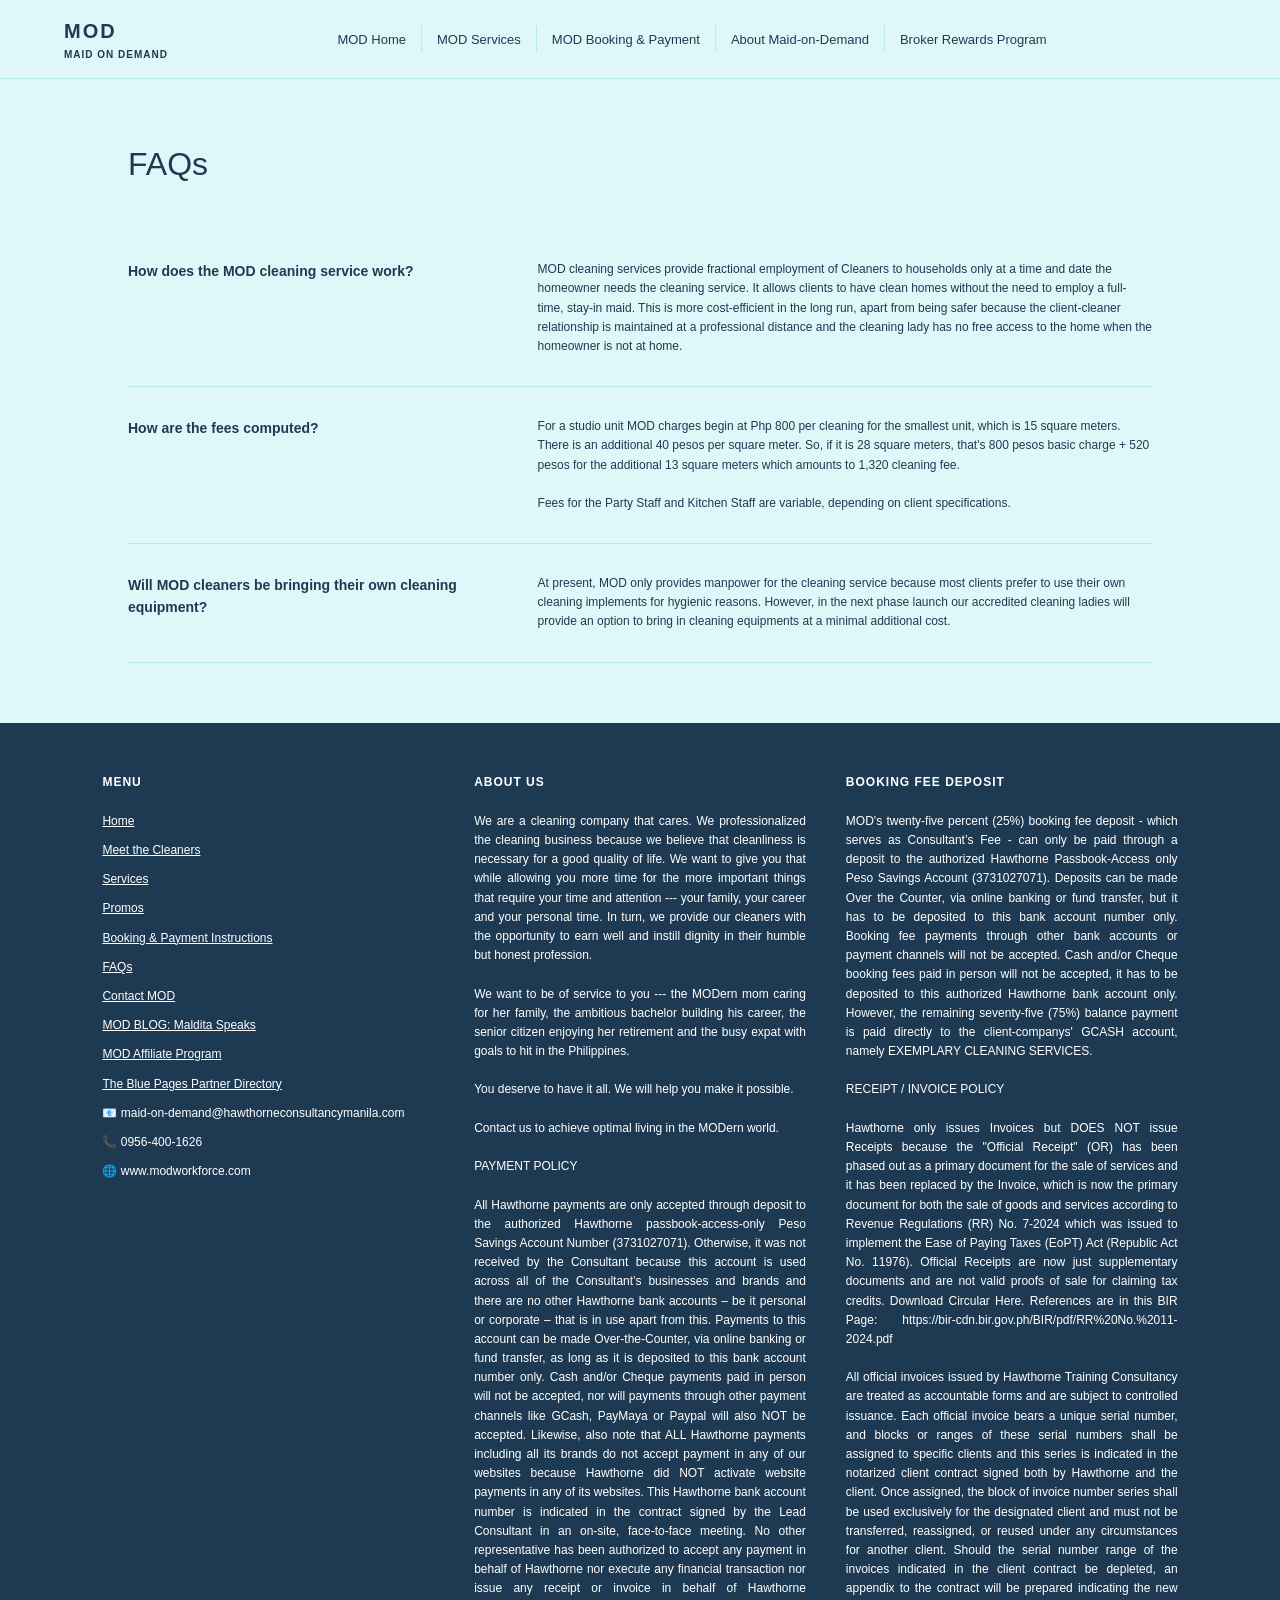
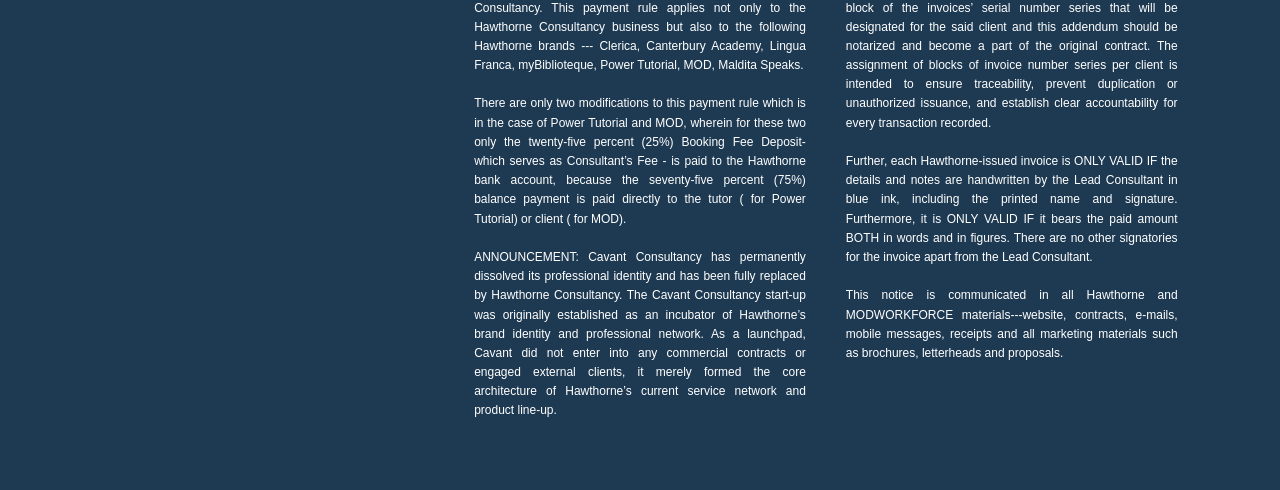
<file: faq.html>
<!DOCTYPE html>
<html lang="en">
<head>
    <meta charset="UTF-8">
    <meta name="viewport" content="width=device-width, initial-scale=1.0">
    <title>FAQs - Maid-on-Demand</title>
    
    <!-- 1. LINK TO YOUR CENTRAL STYLESHEET -->
    <link rel="stylesheet" href="style.css">
</head>
<body>

    <!-- 2. HEADER PLACEHOLDER -->
    <div id="header-placeholder"></div>

    <!-- 3. YOUR FAQ CONTENT SECTION -->
    <section class="faq-section">
        <h1 class="faq-header">FAQs</h1>

        <div class="faq-item">
            <div class="faq-question">How does the MOD cleaning service work?</div>
            <div class="faq-answer">
                MOD cleaning services provide fractional employment of Cleaners to households only at a time and date the homeowner needs the cleaning service. It allows clients to have clean homes without the need to employ a full-time, stay-in maid. This is more cost-efficient in the long run, apart from being safer because the client-cleaner relationship is maintained at a professional distance and the cleaning lady has no free access to the home when the homeowner is not at home.
            </div>
        </div>

        <div class="faq-item">
            <div class="faq-question">How are the fees computed?</div>
            <div class="faq-answer">
                For a studio unit MOD charges begin at Php 800 per cleaning for the smallest unit, which is 15 square meters. There is an additional 40 pesos per square meter. So, if it is 28 square meters, that's 800 pesos basic charge + 520 pesos for the additional 13 square meters which amounts to 1,320 cleaning fee.<br><br>
                Fees for the Party Staff and Kitchen Staff are variable, depending on client specifications.
            </div>
        </div>

        <div class="faq-item">
            <div class="faq-question">Will MOD cleaners be bringing their own cleaning equipment?</div>
            <div class="faq-answer">
                At present, MOD only provides manpower for the cleaning service because most clients prefer to use their own cleaning implements for hygienic reasons. However, in the next phase launch our accredited cleaning ladies will provide an option to bring in cleaning equipments at a minimal additional cost.
            </div>
        </div>
    </section>

    <!-- 4. FOOTER PLACEHOLDER -->
    <div id="footer-placeholder"></div>

    <!-- 5. COMPONENT LOADER SCRIPT -->
    <script>
        function loadComponent(id, file) {
            fetch(file)
                .then(response => response.text())
                .then(data => {
                    document.getElementById(id).innerHTML = data;
                })
                .catch(err => console.error('Error loading ' + file + ':', err));
        }

        // Pulls header.html and footer.html dynamically
        loadComponent('header-placeholder', 'header.html');
        loadComponent('footer-placeholder', 'footer.html');
    </script>
</body>
</html>
</file>
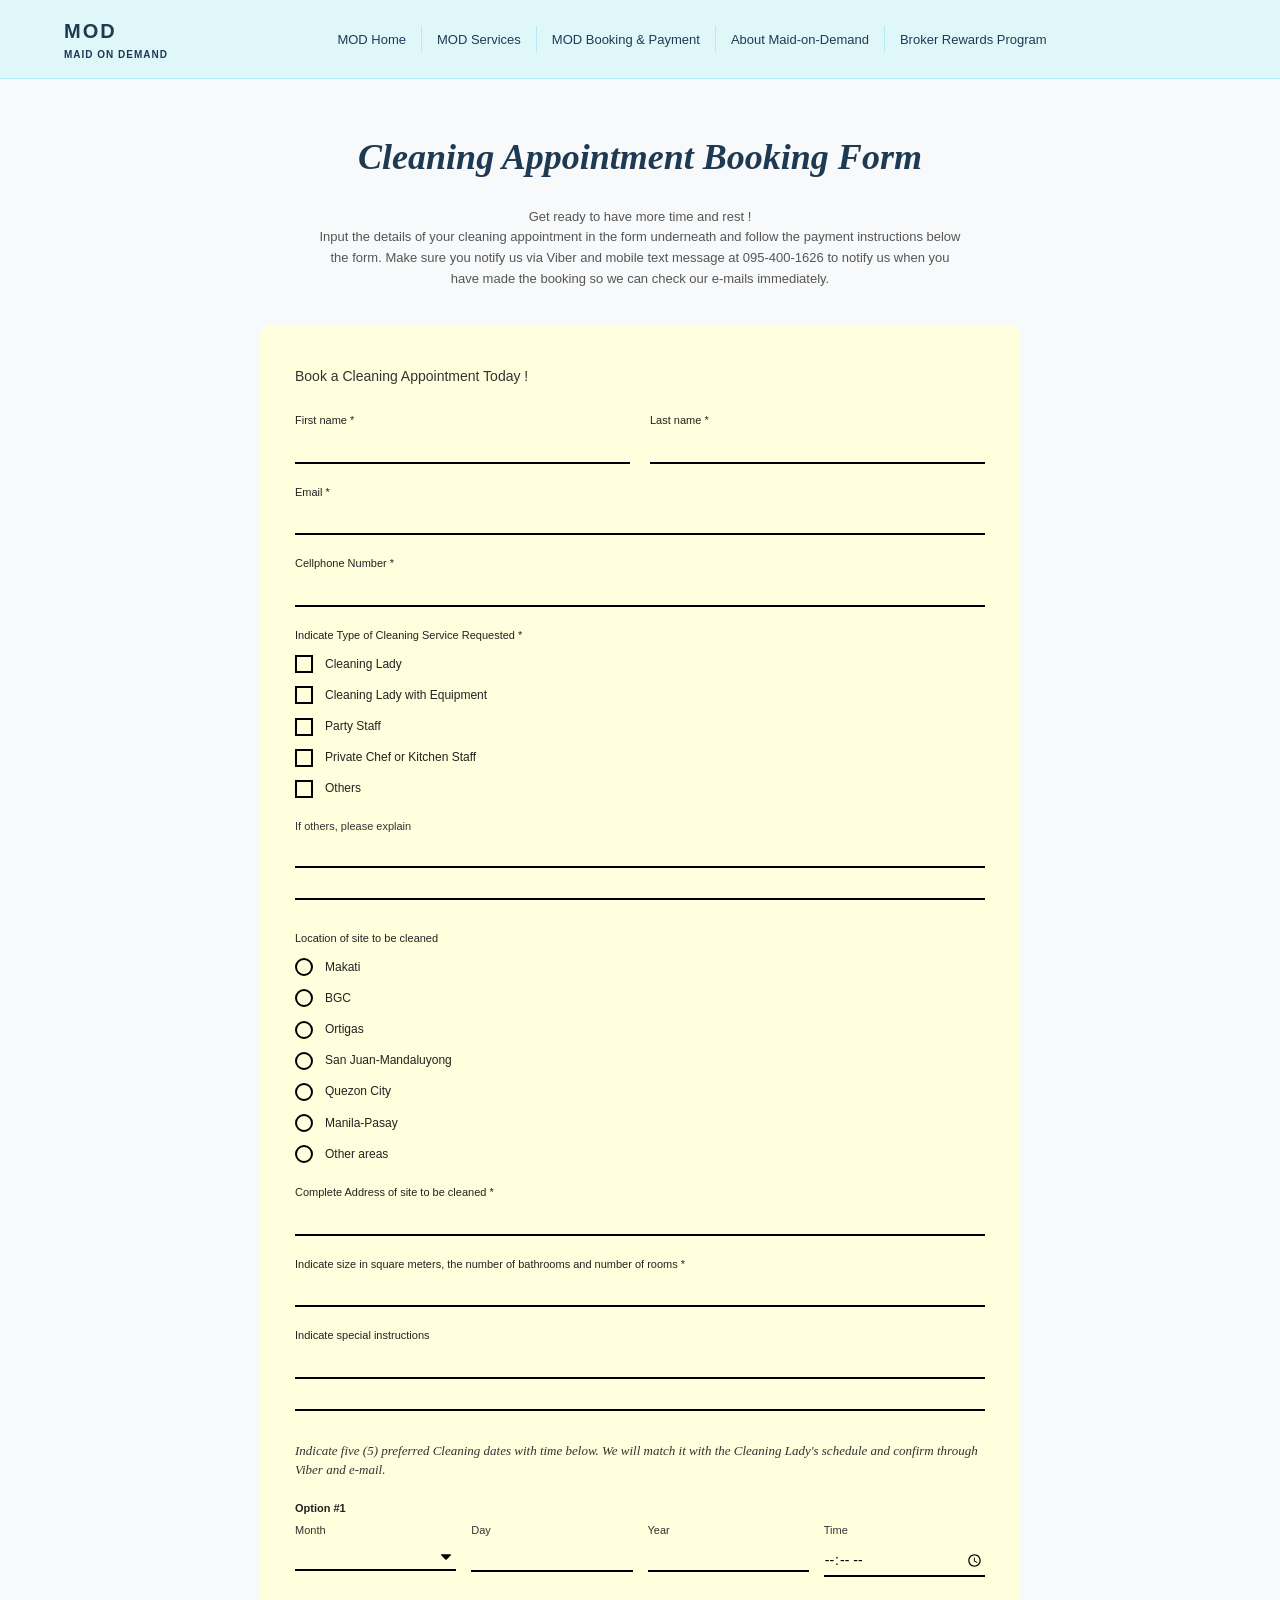
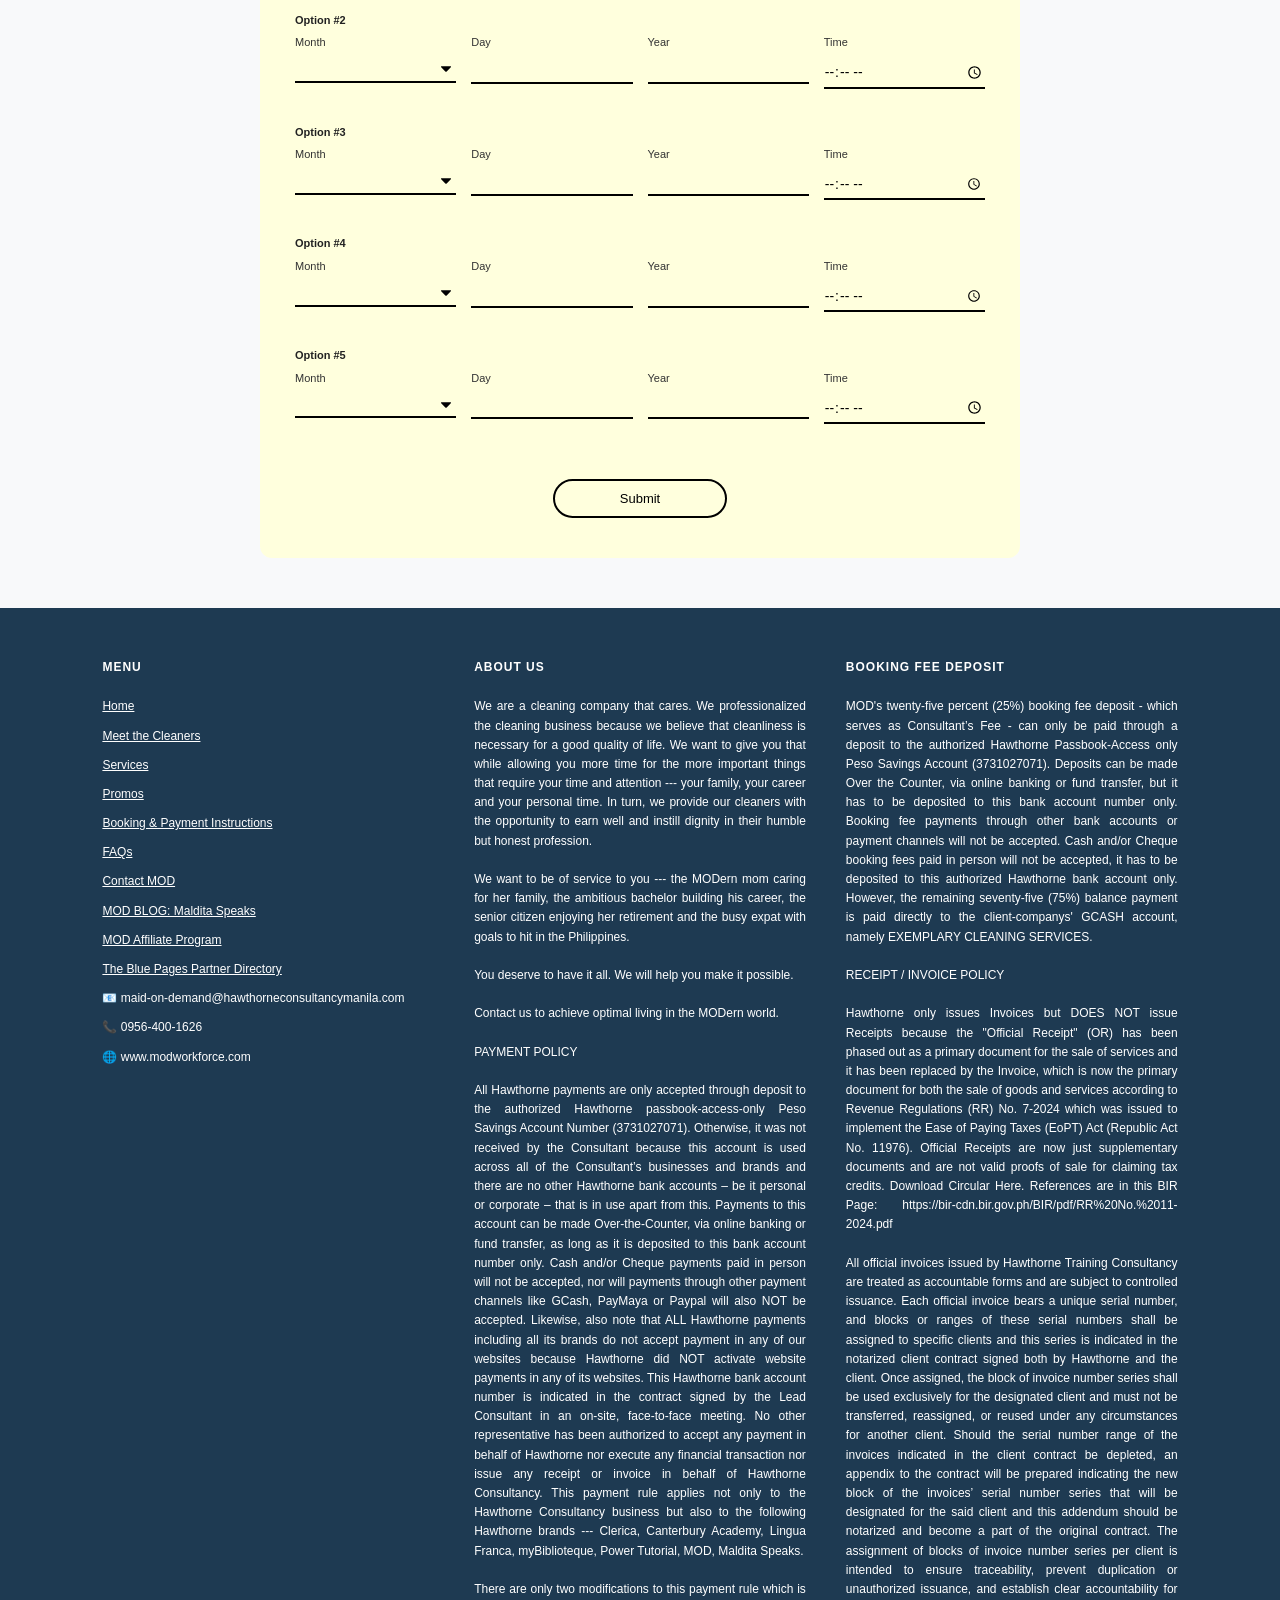
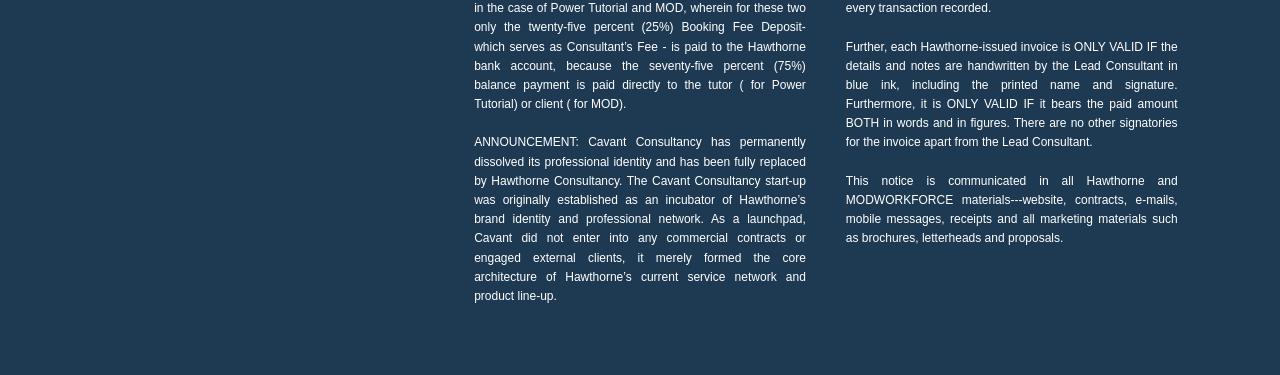
<file: form.html>
<html lang="en">
<head>
    <meta charset="UTF-8">
    <meta name="viewport" content="width=device-width, initial-scale=1.0">
    <title>Cleaning Appointment Booking Form</title>
    <!-- Linked master style sheet -->
    <link rel="stylesheet" href="style.css">
    
    <!-- Script to pull Header and Footer dynamic components -->
    <script>
        document.addEventListener("DOMContentLoaded", function() {
            fetch("header.html")
                .then(response => response.text())
                .then(data => document.getElementById("header-placeholder").innerHTML = data);

            fetch("footer.html")
                .then(response => response.text())
                .then(data => document.getElementById("footer-placeholder").innerHTML = data);
        });
    </script>
</head>
<body>

    <!-- Placeholder for Pulled Header -->
    <div id="header-placeholder"></div>

    <!-- MAIN BOOKING FORM CONTENT -->
    <main class="booking-page-container">
        
        <h1 class="booking-main-title">Cleaning Appointment Booking Form</h1>
        
        <p class="booking-intro-text">
            Get ready to have more time and rest !<br>
            Input the details of your cleaning appointment in the form underneath and follow the payment instructions below the form. Make sure you notify us via Viber and mobile text message at 095-400-1626 to notify us when you have made the booking so we can check our e-mails immediately.
        </p>

        <!-- Form directing to admin inbox -->
        <form action="https://formspree.io/f/YOUR_FORMSPREE_KEY" method="POST" class="booking-form-card">
            
            <!-- Hidden field to explicitly set target recipient or subject -->
            <input type="hidden" name="_to" value="admin@hawthorneconsultancymanila.com">
            <input type="hidden" name="_subject" value="New Cleaning Appointment Booking Request">

            <div class="form-header-title">Book a Cleaning Appointment Today !</div>

            <!-- Name Fields -->
            <div class="form-row-2col">
                <div class="form-group">
                    <label class="form-label">First name *</label>
                    <input type="text" name="first_name" class="form-input" required>
                </div>
                <div class="form-group">
                    <label class="form-label">Last name *</label>
                    <input type="text" name="last_name" class="form-input" required>
                </div>
            </div>

            <!-- Email Field -->
            <div class="form-group">
                <label class="form-label">Email *</label>
                <input type="email" name="email" class="form-input" required>
            </div>

            <!-- Phone Field -->
            <div class="form-group">
                <label class="form-label">Cellphone Number *</label>
                <input type="tel" name="cellphone" class="form-input" required>
            </div>

            <!-- Service Checkboxes -->
            <div class="form-group">
                <label class="form-label">Indicate Type of Cleaning Service Requested *</label>
                <div class="checkbox-group">
                    <label class="checkbox-label">
                        <input type="checkbox" name="service_type[]" value="Cleaning Lady"> Cleaning Lady
                    </label>
                    <label class="checkbox-label">
                        <input type="checkbox" name="service_type[]" value="Cleaning Lady with Equipment"> Cleaning Lady with Equipment
                    </label>
                    <label class="checkbox-label">
                        <input type="checkbox" name="service_type[]" value="Party Staff"> Party Staff
                    </label>
                    <label class="checkbox-label">
                        <input type="checkbox" name="service_type[]" value="Private Chef or Kitchen Staff"> Private Chef or Kitchen Staff
                    </label>
                    <label class="checkbox-label">
                        <input type="checkbox" name="service_type[]" value="Others"> Others
                    </label>
                </div>
            </div>

            <div class="form-group">
                <label class="form-sublabel">If others, please explain</label>
                <input type="text" name="others_explanation" class="form-input">
            </div>

            <hr class="form-divider">

            <!-- Location Radio Buttons -->
            <div class="form-group">
                <label class="form-label">Location of site to be cleaned</label>
                <div class="radio-group">
                    <label class="radio-label">
                        <input type="radio" name="location" value="Makati"> Makati
                    </label>
                    <label class="radio-label">
                        <input type="radio" name="location" value="BGC"> BGC
                    </label>
                    <label class="radio-label">
                        <input type="radio" name="location" value="Ortigas"> Ortigas
                    </label>
                    <label class="radio-label">
                        <input type="radio" name="location" value="San Juan-Mandaluyong"> San Juan-Mandaluyong
                    </label>
                    <label class="radio-label">
                        <input type="radio" name="location" value="Quezon City"> Quezon City
                    </label>
                    <label class="radio-label">
                        <input type="radio" name="location" value="Manila-Pasay"> Manila-Pasay
                    </label>
                    <label class="radio-label">
                        <input type="radio" name="location" value="Other areas"> Other areas
                    </label>
                </div>
            </div>

            <!-- Address -->
            <div class="form-group">
                <label class="form-label">Complete Address of site to be cleaned *</label>
                <input type="text" name="complete_address" class="form-input" required>
            </div>

            <!-- Size & Rooms -->
            <div class="form-group">
                <label class="form-label">Indicate size in square meters, the number of bathrooms and number of rooms *</label>
                <input type="text" name="site_size_and_details" class="form-input" required>
            </div>

            <!-- Special Instructions -->
            <div class="form-group">
                <label class="form-label">Indicate special instructions</label>
                <input type="text" name="special_instructions" class="form-input">
            </div>

            <hr class="form-divider">

            <!-- Preferred Dates Section -->
            <div class="form-group">
                <p class="dates-section-title">
                    Indicate five (5) preferred Cleaning dates with time below. We will match it with the Cleaning Lady's schedule and confirm through Viber and e-mail.
                </p>
            </div>

            <!-- Option #1 -->
            <div class="form-option-block">
                <div class="option-title">Option #1</div>
                <div class="date-time-grid">
                    <div class="form-group">
                        <label class="form-sublabel">Month</label>
                        <select name="option1_month" class="form-select">
                            <option value=""></option>
                            <option value="January">January</option>
                            <option value="February">February</option>
                            <option value="March">March</option>
                            <option value="April">April</option>
                            <option value="May">May</option>
                            <option value="June">June</option>
                            <option value="July">July</option>
                            <option value="August">August</option>
                            <option value="September">September</option>
                            <option value="October">October</option>
                            <option value="November">November</option>
                            <option value="December">December</option>
                        </select>
                    </div>
                    <div class="form-group">
                        <label class="form-sublabel">Day</label>
                        <input type="text" name="option1_day" class="form-input">
                    </div>
                    <div class="form-group">
                        <label class="form-sublabel">Year</label>
                        <input type="text" name="option1_year" class="form-input">
                    </div>
                    <div class="form-group">
                        <label class="form-sublabel">Time</label>
                        <input type="time" name="option1_time" class="form-input">
                    </div>
                </div>
            </div>

            <!-- Option #2 -->
            <div class="form-option-block">
                <div class="option-title">Option #2</div>
                <div class="date-time-grid">
                    <div class="form-group">
                        <label class="form-sublabel">Month</label>
                        <select name="option2_month" class="form-select">
                            <option value=""></option>
                            <option value="January">January</option>
                            <option value="February">February</option>
                            <option value="March">March</option>
                            <option value="April">April</option>
                            <option value="May">May</option>
                            <option value="June">June</option>
                            <option value="July">July</option>
                            <option value="August">August</option>
                            <option value="September">September</option>
                            <option value="October">October</option>
                            <option value="November">November</option>
                            <option value="December">December</option>
                        </select>
                    </div>
                    <div class="form-group">
                        <label class="form-sublabel">Day</label>
                        <input type="text" name="option2_day" class="form-input">
                    </div>
                    <div class="form-group">
                        <label class="form-sublabel">Year</label>
                        <input type="text" name="option2_year" class="form-input">
                    </div>
                    <div class="form-group">
                        <label class="form-sublabel">Time</label>
                        <input type="time" name="option2_time" class="form-input">
                    </div>
                </div>
            </div>

            <!-- Option #3 -->
            <div class="form-option-block">
                <div class="option-title">Option #3</div>
                <div class="date-time-grid">
                    <div class="form-group">
                        <label class="form-sublabel">Month</label>
                        <select name="option3_month" class="form-select">
                            <option value=""></option>
                            <option value="January">January</option>
                            <option value="February">February</option>
                            <option value="March">March</option>
                            <option value="April">April</option>
                            <option value="May">May</option>
                            <option value="June">June</option>
                            <option value="July">July</option>
                            <option value="August">August</option>
                            <option value="September">September</option>
                            <option value="October">October</option>
                            <option value="November">November</option>
                            <option value="December">December</option>
                        </select>
                    </div>
                    <div class="form-group">
                        <label class="form-sublabel">Day</label>
                        <input type="text" name="option3_day" class="form-input">
                    </div>
                    <div class="form-group">
                        <label class="form-sublabel">Year</label>
                        <input type="text" name="option3_year" class="form-input">
                    </div>
                    <div class="form-group">
                        <label class="form-sublabel">Time</label>
                        <input type="time" name="option3_time" class="form-input">
                    </div>
                </div>
            </div>

            <!-- Option #4 -->
            <div class="form-option-block">
                <div class="option-title">Option #4</div>
                <div class="date-time-grid">
                    <div class="form-group">
                        <label class="form-sublabel">Month</label>
                        <select name="option4_month" class="form-select">
                            <option value=""></option>
                            <option value="January">January</option>
                            <option value="February">February</option>
                            <option value="March">March</option>
                            <option value="April">April</option>
                            <option value="May">May</option>
                            <option value="June">June</option>
                            <option value="July">July</option>
                            <option value="August">August</option>
                            <option value="September">September</option>
                            <option value="October">October</option>
                            <option value="November">November</option>
                            <option value="December">December</option>
                        </select>
                    </div>
                    <div class="form-group">
                        <label class="form-sublabel">Day</label>
                        <input type="text" name="option4_day" class="form-input">
                    </div>
                    <div class="form-group">
                        <label class="form-sublabel">Year</label>
                        <input type="text" name="option4_year" class="form-input">
                    </div>
                    <div class="form-group">
                        <label class="form-sublabel">Time</label>
                        <input type="time" name="option4_time" class="form-input">
                    </div>
                </div>
            </div>

            <!-- Option #5 -->
            <div class="form-option-block">
                <div class="option-title">Option #5</div>
                <div class="date-time-grid">
                    <div class="form-group">
                        <label class="form-sublabel">Month</label>
                        <select name="option5_month" class="form-select">
                            <option value=""></option>
                            <option value="January">January</option>
                            <option value="February">February</option>
                            <option value="March">March</option>
                            <option value="April">April</option>
                            <option value="May">May</option>
                            <option value="June">June</option>
                            <option value="July">July</option>
                            <option value="August">August</option>
                            <option value="September">September</option>
                            <option value="October">October</option>
                            <option value="November">November</option>
                            <option value="December">December</option>
                        </select>
                    </div>
                    <div class="form-group">
                        <label class="form-sublabel">Day</label>
                        <input type="text" name="option5_day" class="form-input">
                    </div>
                    <div class="form-group">
                        <label class="form-sublabel">Year</label>
                        <input type="text" name="option5_year" class="form-input">
                    </div>
                    <div class="form-group">
                        <label class="form-sublabel">Time</label>
                        <input type="time" name="option5_time" class="form-input">
                    </div>
                </div>
            </div>

            <!-- Submit Button -->
            <div class="form-submit-container">
                <button type="submit" class="btn-booking-submit">Submit</button>
            </div>

        </form>
    </main>

    <!-- Placeholder for Pulled Footer -->
    <div id="footer-placeholder"></div>

</body>
</html>
</file>
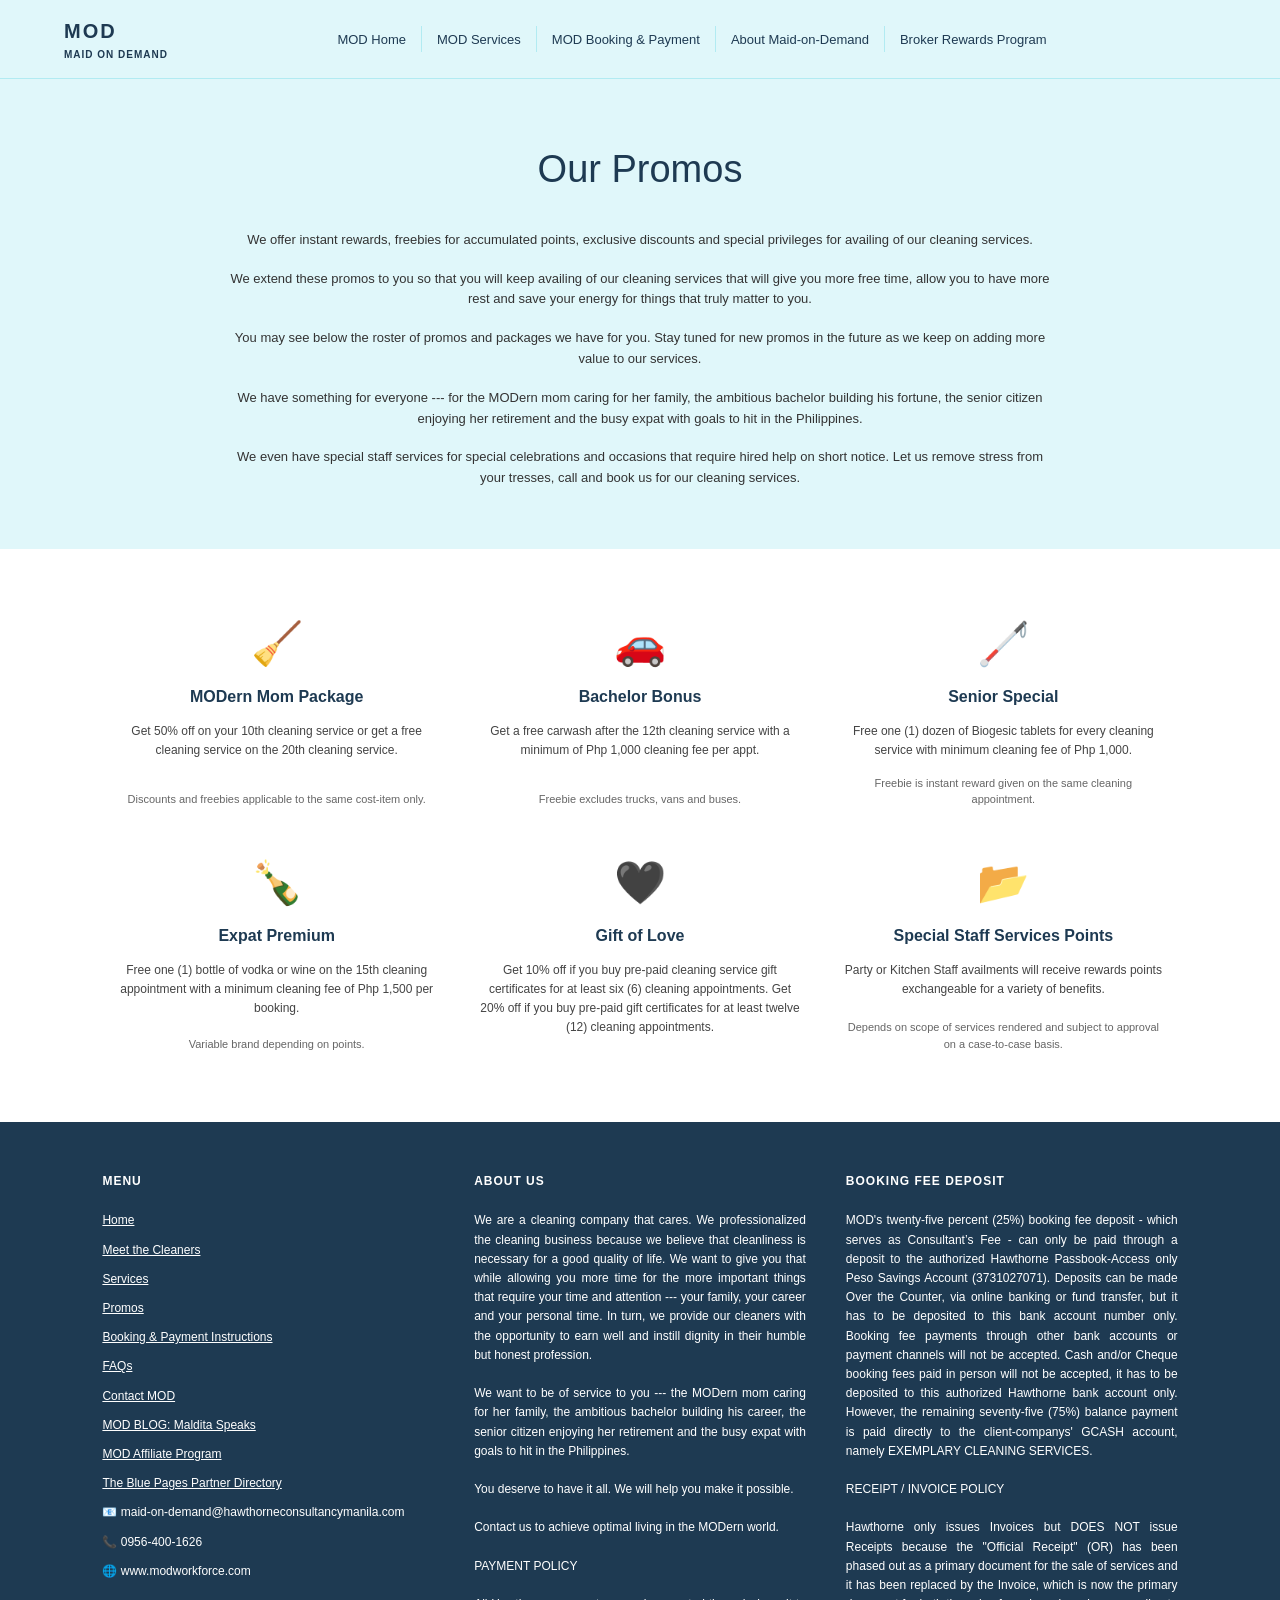
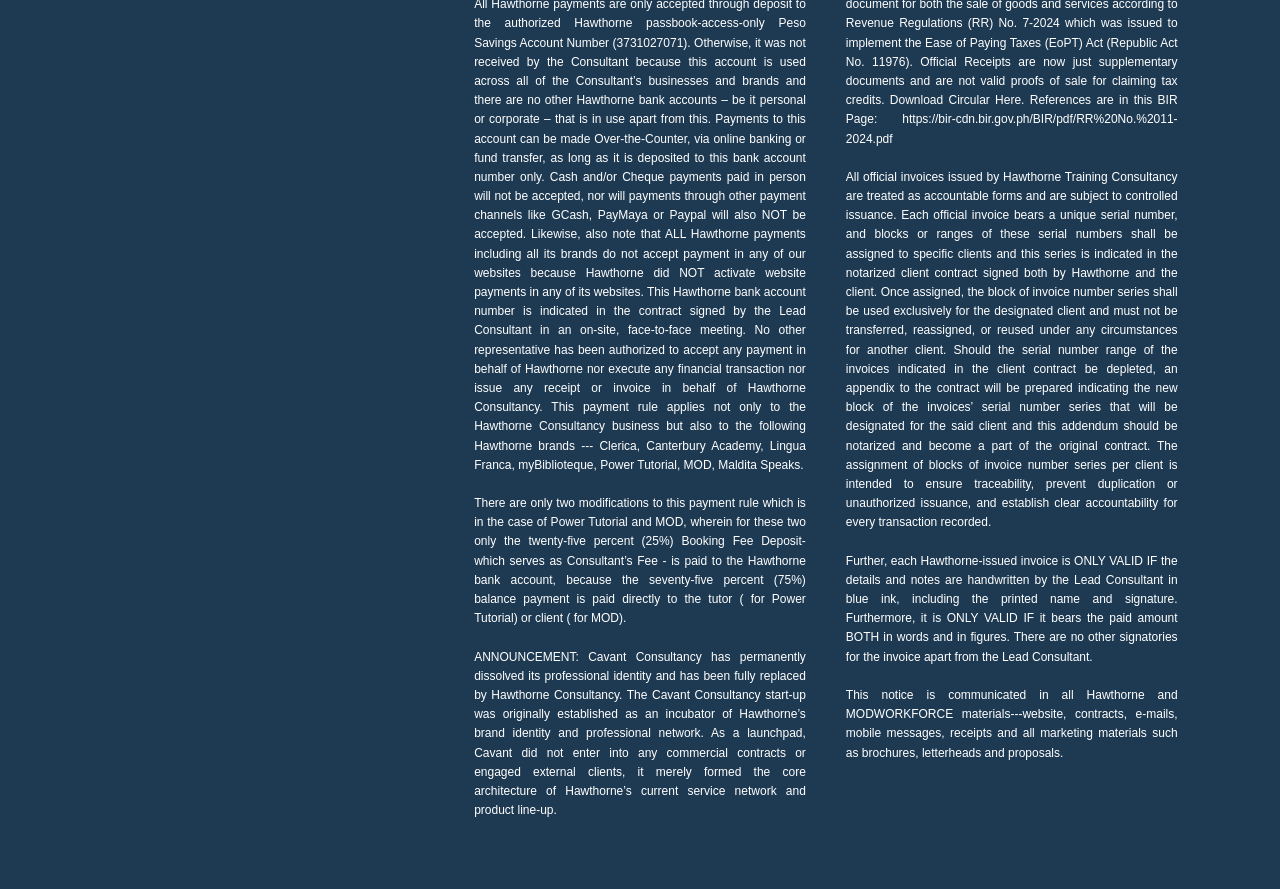
<file: promos.html>
<!DOCTYPE html>
<html lang="en">
<head>
    <meta charset="UTF-8">
    <meta name="viewport" content="width=device-width, initial-scale=1.0">
    
    <!-- SEO Meta Tags -->
    <title>Our Promos | MOD - Maid On Demand</title>
    <meta name="description" content="Explore MOD's exclusive promos, discounts, freebies, and loyalty packages for cleaning services.">
    
    <!-- Canonical Tag -->
    <link rel="canonical" href="https://www.modworkforce.com/promos.html">

    <!-- Stylesheet -->
    <link rel="stylesheet" href="style.css">
</head>
<body>

    <!-- Dynamic Header Placeholder (Pulls header.html) -->
    <div id="header-placeholder"></div>

    <!-- Promos Hero Intro Section -->
    <section class="promos-hero-section">
        <div class="promos-hero-container">
            <h1>Our Promos</h1>
            
            <p>We offer instant rewards, freebies for accumulated points, exclusive discounts and special privileges for availing of our cleaning services.</p>
            
            <p>We extend these promos to you so that you will keep availing of our cleaning services that will give you more free time, allow you to have more rest and save your energy for things that truly matter to you.</p>
            
            <p>You may see below the roster of promos and packages we have for you. Stay tuned for new promos in the future as we keep on adding more value to our services.</p>
            
            <p>We have something for everyone --- for the MODern mom caring for her family, the ambitious bachelor building his fortune, the senior citizen enjoying her retirement and the busy expat with goals to hit in the Philippines.</p>
            
            <p>We even have special staff services for special celebrations and occasions that require hired help on short notice. Let us remove stress from your tresses, call and book us for our cleaning services.</p>
        </div>
    </section>

    <!-- Promos Grid Section -->
    <section class="promos-list-section">
        <div class="promos-list-grid">
            
            <!-- Item 1: MODern Mom Package -->
            <div class="promo-item-card">
                <div class="promo-item-icon">🧹</div>
                <h3>MODern Mom Package</h3>
                <p class="promo-desc">Get 50% off on your 10th cleaning service or get a free cleaning service on the 20th cleaning service.</p>
                <p class="promo-footnote">Discounts and freebies applicable to the same cost-item only.</p>
            </div>

            <!-- Item 2: Bachelor Bonus -->
            <div class="promo-item-card">
                <div class="promo-item-icon">🚗</div>
                <h3>Bachelor Bonus</h3>
                <p class="promo-desc">Get a free carwash after the 12th cleaning service with a minimum of Php 1,000 cleaning fee per appt.</p>
                <p class="promo-footnote">Freebie excludes trucks, vans and buses.</p>
            </div>

            <!-- Item 3: Senior Special -->
            <div class="promo-item-card">
                <div class="promo-item-icon">🦯</div>
                <h3>Senior Special</h3>
                <p class="promo-desc">Free one (1) dozen of Biogesic tablets for every cleaning service with minimum cleaning fee of Php 1,000.</p>
                <p class="promo-footnote">Freebie is instant reward given on the same cleaning appointment.</p>
            </div>

            <!-- Item 4: Expat Premium -->
            <div class="promo-item-card">
                <div class="promo-item-icon">🍾</div>
                <h3>Expat Premium</h3>
                <p class="promo-desc">Free one (1) bottle of vodka or wine on the 15th cleaning appointment with a minimum cleaning fee of Php 1,500 per booking.</p>
                <p class="promo-footnote">Variable brand depending on points.</p>
            </div>

            <!-- Item 5: Gift of Love -->
            <div class="promo-item-card">
                <div class="promo-item-icon">🖤</div>
                <h3>Gift of Love</h3>
                <p class="promo-desc">Get 10% off if you buy pre-paid cleaning service gift certificates for at least six (6) cleaning appointments. Get 20% off if you buy pre-paid gift certificates for at least twelve (12) cleaning appointments.</p>
            </div>

            <!-- Item 6: Special Staff Services Points -->
            <div class="promo-item-card">
                <div class="promo-item-icon">📂</div>
                <h3>Special Staff Services Points</h3>
                <p class="promo-desc">Party or Kitchen Staff availments will receive rewards points exchangeable for a variety of benefits.</p>
                <p class="promo-footnote">Depends on scope of services rendered and subject to approval on a case-to-case basis.</p>
            </div>

        </div>
    </section>

    <!-- Dynamic Footer Placeholder (Pulls footer.html) -->
    <div id="footer-placeholder"></div>

    <!-- JavaScript to Load Components -->
    <script>
        function loadComponent(id, file) {
            fetch(file)
                .then(response => response.text())
                .then(data => {
                    document.getElementById(id).innerHTML = data;
                })
                .catch(err => console.error('Error loading ' + file + ':', err));
        }

        loadComponent('header-placeholder', 'header.html');
        loadComponent('footer-placeholder', 'footer.html');
    </script>
</body>
</html>
</file>
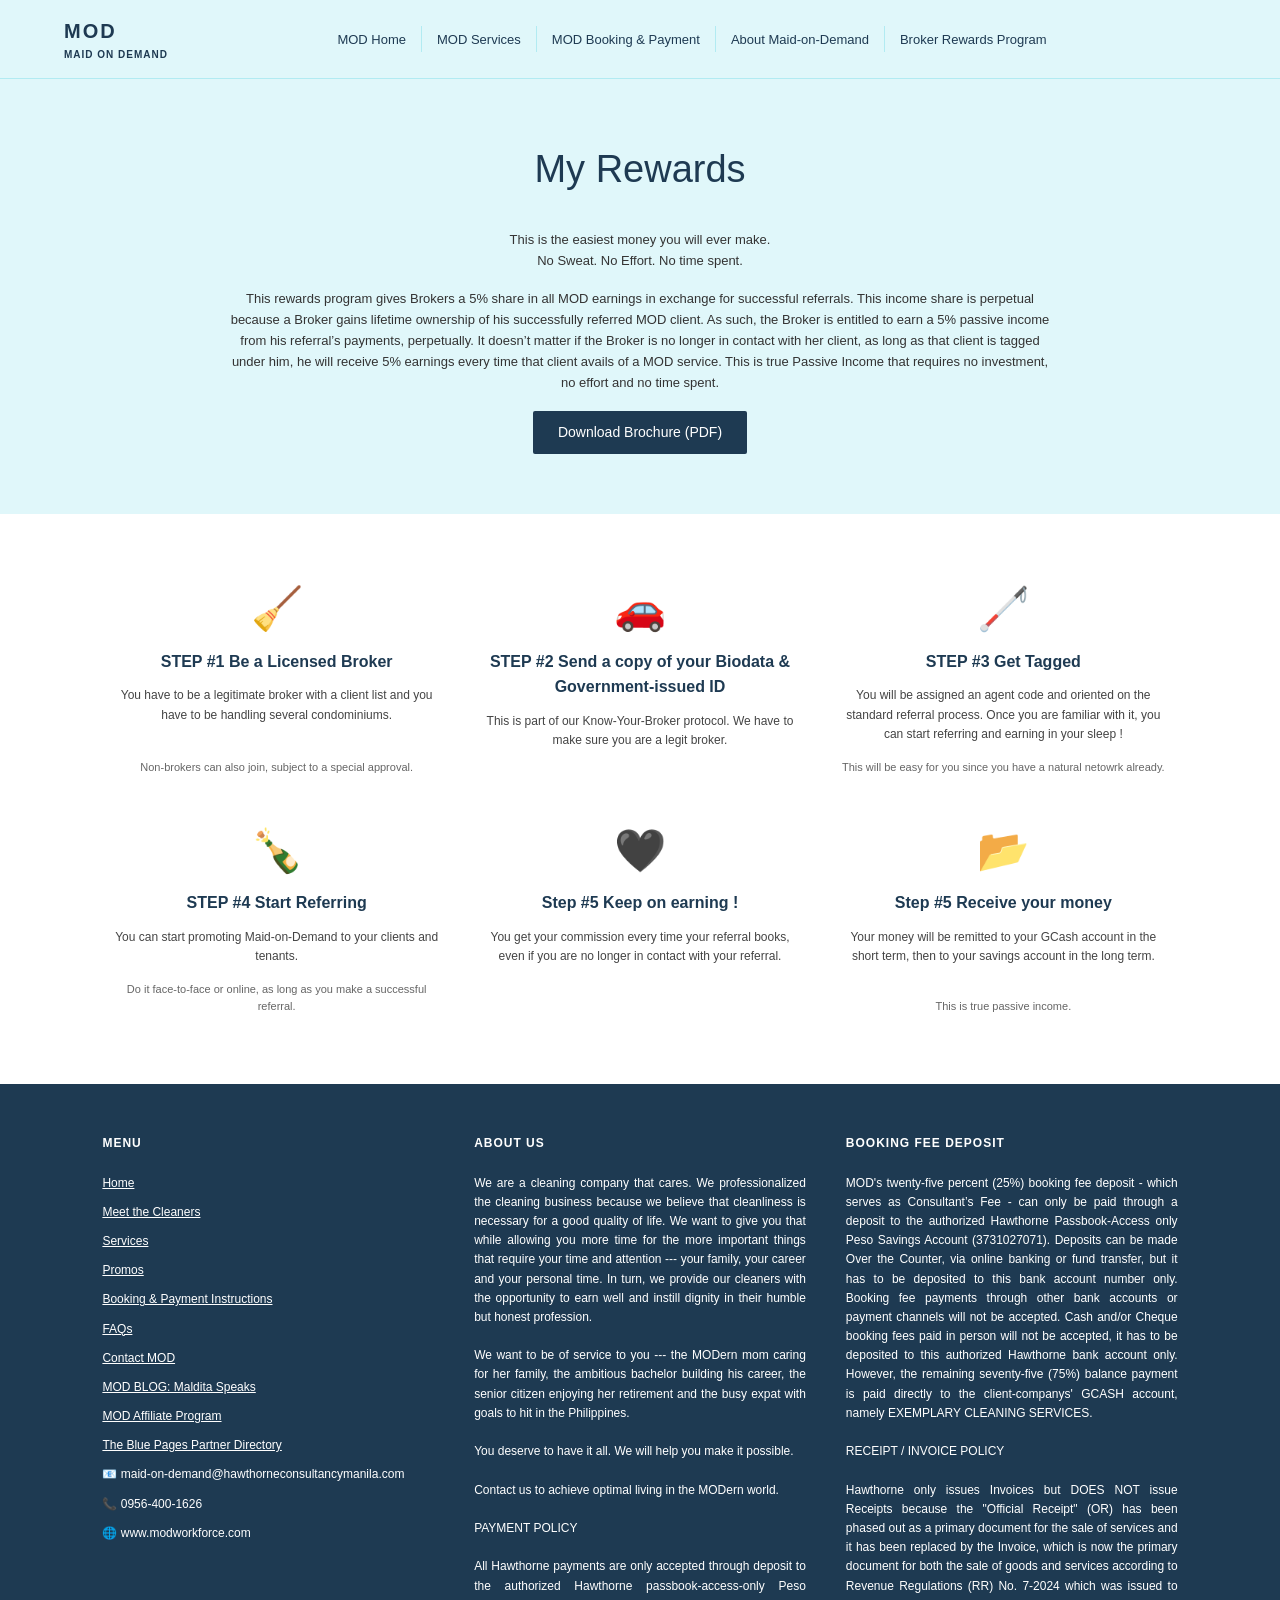
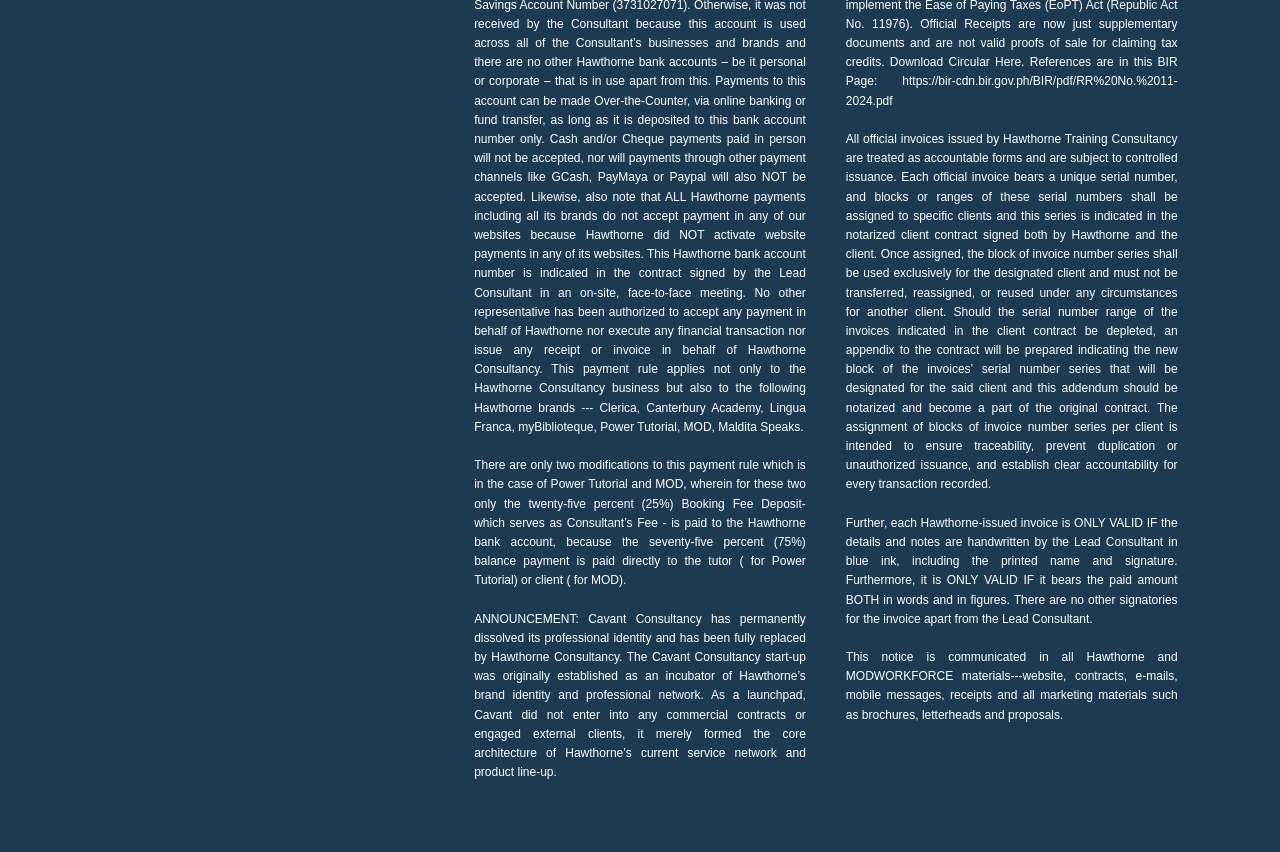
<file: rewards.html>
<!DOCTYPE html>
<html lang="en">
<head>
    <meta charset="UTF-8">
    <meta name="viewport" content="width=device-width, initial-scale=1.0">
    
    <!-- SEO Meta Tags -->
    <title>MyRewards| MOD - Maid On Demand</title>
    <meta name="description" content="This is the easiest money you will ever make.
No Sweat. No Effort. No time spent.">
    
    <!-- Canonical Tag -->
    <link rel="canonical" href="https://www.modworkforce.com/promos.html">

    <!-- Stylesheet -->
    <link rel="stylesheet" href="style.css">
</head>
<body>

    <!-- Dynamic Header Placeholder (Pulls header.html) -->
    <div id="header-placeholder"></div>

    <!-- Promos Hero Intro Section -->
    <section class="promos-hero-section">
        <div class="promos-hero-container">
            <h1>My Rewards</h1>
            
            <p>This is the easiest money you will ever make. <br>
No Sweat. No Effort. No time spent.</p>
            
            <p>This rewards program gives Brokers a 5% share in all MOD
earnings in exchange for successful referrals. This income share
is perpetual because a Broker gains lifetime ownership of his
successfully referred MOD client. As such, the Broker is entitled
to earn a 5% passive income from his referral’s payments,
perpetually. It doesn’t matter if the Broker is no longer in contact
with her client, as long as that client is tagged under him, he will
receive 5% earnings every time that client avails of a MOD
service. This is true Passive Income that requires no investment,
no effort and no time spent.</p>
            <div class="hero-action-area">
    <a href="BrokerRewardsProgram.pdf" download="BrokerRewardsProgram.pdf" class="btn-primary">Download Brochure (PDF)</a>
</div>
        </div>
    </section>

    <!-- Promos Grid Section -->
    <section class="promos-list-section">
        <div class="promos-list-grid">
            
            <!-- Item 1: MODern Mom Package -->
            <div class="promo-item-card">
                <div class="promo-item-icon">🧹</div>
                <h3>STEP #1 Be a Licensed Broker </h3>
                <p class="promo-desc">You have to be a legitimate broker with a client list and you have
to be handling several condominiums.</p>
                <p class="promo-footnote">Non-brokers can also join, subject to a special approval.</p>
            </div>

            <!-- Item 2: Bachelor Bonus -->
            <div class="promo-item-card">
                <div class="promo-item-icon">🚗</div>
                <h3>STEP #2 Send a copy of your Biodata & Government-issued ID </h3>
                <p class="promo-desc">This is part of our Know-Your-Broker protocol. We have to make
sure you are a legit broker.</p>
            </div>

            <!-- Item 3: Senior Special -->
            <div class="promo-item-card">
                <div class="promo-item-icon">🦯</div>
                <h3>STEP #3 Get Tagged </h3>
                <p class="promo-desc">You will be assigned an agent code and oriented on the
standard referral process. Once you are familiar with it, you can
start referring and earning in your sleep ! </p>
                <p class="promo-footnote">This will be easy for you since you have a natural netowrk already. </p>
            </div>

            <!-- Item 4: Expat Premium -->
            <div class="promo-item-card">
                <div class="promo-item-icon">🍾</div>
                <h3>STEP #4 Start Referring </h3>
                <p class="promo-desc">You can start promoting Maid-on-Demand to your clients and tenants. </p>
                <p class="promo-footnote">Do it face-to-face or online, as long as you make a successful referral. </p>
            </div>

            <!-- Item 5: Gift of Love -->
            <div class="promo-item-card">
                <div class="promo-item-icon">🖤</div>
                <h3>Step #5 Keep on earning !</h3>
                <p class="promo-desc">You get your commission every time your referral books, even if you are no longer in contact with your referral. </p>
            </div>

            <!-- Item 6: Special Staff Services Points -->
            <div class="promo-item-card">
                <div class="promo-item-icon">📂</div>
                <h3>Step #5 Receive your money </h3>
                <p class="promo-desc">Your money will be remitted to your GCash account in the short term, then to your savings account in the long term. </p>
                <p class="promo-footnote">This is true passive income.</p>
            </div>

        </div>
    </section>

    <!-- Dynamic Footer Placeholder (Pulls footer.html) -->
    <div id="footer-placeholder"></div>

    <!-- JavaScript to Load Components -->
    <script>
        function loadComponent(id, file) {
            fetch(file)
                .then(response => response.text())
                .then(data => {
                    document.getElementById(id).innerHTML = data;
                })
                .catch(err => console.error('Error loading ' + file + ':', err));
        }

        loadComponent('header-placeholder', 'header.html');
        loadComponent('footer-placeholder', 'footer.html');
    </script>
</body>
</html>
</file>
<file: style.css>
/* Global Typography & Reset */
* {
    box-sizing: border-box;
    margin: 0;
    padding: 0;
    font-family: 'Helvetica Neue', Helvetica, Arial, sans-serif;
}

body {
    background-color: #f8f9fa;
    color: #1e3a52;
    line-height: 1.6;
}

a {
    text-decoration: none;
    color: inherit;
}

/* ----------------------------------
   HEADER STYLES
---------------------------------- */
.site-header {
    background-color: #e0f7fa;
    border-bottom: 1px solid #b2ebf2;
    padding: 15px 5%;
    display: flex;
    justify-content: space-between;
    align-items: center;
}

.brand-logo {
    font-size: 20px;
    font-weight: bold;
    letter-spacing: 2px;
    color: #1e3a52;
    text-transform: uppercase;
}

.brand-logo span {
    display: block;
    font-size: 10px;
    letter-spacing: 1px;
}

.nav-menu {
    display: flex;
    list-style: none;
}

.nav-menu li {
    border-right: 1px solid #b2ebf2;
    padding: 0 15px;
}

.nav-menu li:last-child {
    border-right: none;
}

.nav-menu a {
    font-size: 13px;
    color: #1e3a52;
    font-weight: 500;
}

.header-right {
    text-align: right;
    font-size: 12px;
}

.header-right .blue-pages {
    font-weight: bold;
    text-decoration: underline;
}

/* ----------------------------------
   HERO SECTION (INDEX)
---------------------------------- */
.hero-section {
    background-color: #ffffff;
    padding: 60px 8%;
    display: flex;
    align-items: center;
    justify-content: space-between;
    min-height: 450px;
}

.hero-content {
    max-width: 50%;
}

.hero-content h2 {
    font-size: 16px;
    font-weight: normal;
    color: #555;
}

.hero-content h1 {
    font-size: 72px;
    font-weight: 700;
    letter-spacing: 4px;
    color: #1e3a52;
    margin: 10px 0;
}

.hero-content h3 {
    font-size: 24px;
    font-weight: 300;
    margin-bottom: 10px;
}

.hero-content p.tagline {
    font-style: italic;
    color: #555;
    margin-bottom: 25px;
}

.btn-primary {
    display: inline-block;
    background-color: #1e3a52;
    color: #ffffff;
    padding: 10px 25px;
    border-radius: 2px;
    font-size: 14px;
}

.btn-secondary {
    display: inline-block;
    background-color: #ffff72;
    color: #1e3a52;
    padding: 12px 25px;
    font-weight: bold;
    font-size: 14px;
    margin-top: 15px;
}

/* Sub-nav Bar */
.sub-nav-bar {
    display: flex;
    background-color: #1e3a52;
    color: #ffffff;
}

.sub-nav-item {
    flex: 1;
    padding: 20px;
    text-align: center;
    font-size: 13px;
    border-right: 1px solid #2c5270;
}

.sub-nav-item.active-light {
    background-color: #b2ebf2;
    color: #1e3a52;
}

/* ----------------------------------
   CONTENT SECTIONS & CARDS
---------------------------------- */
.section-container {
    padding: 60px 8%;
    text-align: center;
}

.section-container h2 {
    font-size: 36px;
    font-weight: 300;
    margin-bottom: 15px;
}

.section-container p.subtext {
    max-width: 700px;
    margin: 0 auto 30px auto;
    font-size: 14px;
    color: #444;
}

/* 3-Column Features */
.features-grid {
    display: flex;
    gap: 30px;
    margin-top: 40px;
    text-align: left;
}

.feature-card {
    flex: 1;
    font-size: 13px;
}

.feature-icon {
    width: 40px;
    height: 40px;
    border: 1px solid #1e3a52;
    border-radius: 5px;
    display: flex;
    align-items: center;
    justify-content: center;
    margin-bottom: 15px;
}

.feature-card h3 {
    font-size: 16px;
    margin-bottom: 10px;
}

/* 5-Column Packages/Promos Grid */
.promos-section {
    background-color: #e0f7fa;
    padding: 50px 5%;
}

.promos-grid {
    display: flex;
    gap: 15px;
    margin: 30px 0;
}

.promo-card {
    flex: 1;
    background-color: #ffffff;
    border-radius: 3px;
    overflow: hidden;
    text-align: center;
    padding-bottom: 15px;
}

.promo-card img {
    width: 100%;
    height: 120px;
    object-fit: cover;
}

.promo-card h4 {
    font-size: 13px;
    margin: 10px 0 5px 0;
}

.promo-card p {
    font-size: 11px;
    color: #666;
    padding: 0 8px;
}

.btn-outline {
    display: inline-block;
    border: 1px solid #1e3a52;
    padding: 8px 20px;
    font-size: 12px;
    letter-spacing: 1px;
    color: #1e3a52;
}

/* ----------------------------------
   FOOTER STYLES
---------------------------------- */
.site-footer {
    background-color: #1e3a52;
    color: #ffffff;
    padding: 50px 8%;
    display: flex;
    justify-content: space-between;
    gap: 40px;
    font-size: 12px;
}

.footer-col {
    flex: 1;
}

.footer-col h4 {
    font-size: 12px;
    letter-spacing: 1px;
    margin-bottom: 20px;
    text-transform: uppercase;
}

.footer-col ul {
    list-style: none;
}

.footer-col ul li {
    margin-bottom: 10px;
}

.footer-col ul li a {
    color: #ffffff;
    text-decoration: underline;
}

.footer-contact-info p {
    margin-top: 10px;
}
/* ==========================================================================
   ABOUT US & FAQS PAGE STYLES
   ========================================================================== */

/* Mission Grid */
.mission-grid {
    display: flex;
    align-items: center;
    gap: 50px;
    max-width: 1000px;
    margin: 0 auto;
}

.mission-image {
    flex: 0 0 320px;
}

.mission-image img {
    width: 320px;
    height: 320px;
    border-radius: 50%;
    object-fit: cover;
    filter: grayscale(100%);
}

.mission-text {
    flex: 1;
    font-size: 13px;
    color: #333333;
    line-height: 1.7;
}

.mission-text p {
    margin-bottom: 18px;
}

.signature-block {
    margin-top: 25px;
    font-size: 12px;
    color: #1e3a52;
}

.signature-img {
    height: 45px;
    margin-bottom: 8px;
    display: block;
}

.signature-block strong {
    display: block;
    font-size: 13px;
}

/* Cleaners / Team Grid */
.cleaners-grid {
    display: flex;
    justify-content: center;
    gap: 35px;
    max-width: 1000px;
    margin: 0 auto;
    text-align: center;
}

.cleaner-card {
    flex: 1;
    display: flex;
    flex-direction: column;
    align-items: center;
}

.cleaner-avatar-wrapper {
    width: 170px;
    height: 170px;
    border-radius: 50%;
    overflow: hidden;
    margin-bottom: 15px;
    display: flex;
    align-items: center;
    justify-content: center;
}

.cleaner-avatar-wrapper img {
    width: 100%;
    height: 100%;
    object-fit: cover;
}

.cleaner-card h3 {
    font-family: 'Georgia', serif;
    color: #c09d62;
    font-size: 20px;
    font-weight: normal;
    margin-bottom: 4px;
}

.cleaner-role {
    font-size: 12px;
    color: #555;
    min-height: 32px;
    margin-bottom: 20px;
}

.team-divider {
    width: 40px;
    height: 2px;
    background-color: #d4bc82;
    margin: 0 auto 10px auto;
}

.team-name {
    font-size: 11px;
    color: #777;
}

/* FAQ Layout */
.faq-section {
    background-color: #e0f7fa;
    padding: 60px 10%;
}

.faq-header {
    font-size: 32px;
    color: #1e3a52;
    margin-bottom: 40px;
    font-weight: 300;
}

.faq-item {
    display: flex;
    justify-content: space-between;
    padding: 30px 0;
    border-bottom: 1px solid #b2ebf2;
}

.faq-question {
    flex: 0 0 35%;
    font-size: 14px;
    font-weight: bold;
    color: #1e3a52;
    padding-right: 20px;
}

.faq-answer {
    flex: 0 0 60%;
    font-size: 12px;
    color: #1e3a52;
    line-height: 1.6;
}

/* Responsive adjust for mobile */
@media (max-width: 768px) {
    .mission-grid, .cleaners-grid, .faq-item {
        flex-direction: column;
        text-align: center;
    }
    .faq-question, .faq-answer {
        flex: 100%;
    }
    .faq-question {
        margin-bottom: 10px;
    }
}
/* ==========================================================================
   CLEANING APPOINTMENT BOOKING FORM STYLES
   ========================================================================== */

.booking-page-container {
    padding: 50px 20px;
    max-width: 800px;
    margin: 0 auto;
}

.booking-main-title {
    font-family: 'Georgia', serif;
    font-style: italic;
    font-size: 36px;
    color: #1e3a52;
    text-align: center;
    margin-bottom: 20px;
    font-weight: bold;
}

.booking-intro-text {
    text-align: center;
    font-size: 13px;
    color: #555555;
    max-width: 650px;
    margin: 0 auto 35px auto;
    line-height: 1.6;
}

/* Yellow Card Container */
.booking-form-card {
    background-color: #ffffdd;
    border-radius: 12px;
    padding: 40px 35px;
    color: #222222;
}

.form-header-title {
    font-size: 14px;
    color: #333333;
    margin-bottom: 25px;
}

.form-group {
    margin-bottom: 20px;
}

.form-row-2col {
    display: flex;
    gap: 20px;
}

.form-row-2col .form-group {
    flex: 1;
}

.form-label {
    display: block;
    font-size: 11px;
    color: #222222;
    margin-bottom: 8px;
    font-weight: 500;
}

.form-sublabel {
    display: block;
    font-size: 11px;
    color: #333333;
    margin-bottom: 6px;
}

/* Minimalist Bottom-Border Inputs */
.form-input {
    width: 100%;
    border: none;
    border-bottom: 2.5px solid #000000;
    background: transparent;
    padding: 4px 0;
    font-size: 14px;
    outline: none;
    color: #000000;
}

.form-select {
    width: 100%;
    border: none;
    border-bottom: 2.5px solid #000000;
    background: transparent;
    padding: 4px 0;
    font-size: 13px;
    outline: none;
    color: #000000;
    border-radius: 0;
    appearance: none;
    -webkit-appearance: none;
    background-image: url("data:image/svg+xml;charset=US-ASCII,%3Csvg%20xmlns%3D%22http%3A%2F%2Fwww.w3.org%2F2000%2Fsvg%22%20width%3D%22292.4%22%20height%3D%22292.4%22%3E%3Cpath%20fill%3D%22%23000000%22%20d%3D%22M287%2069.4a17.6%2017.6%200%200%200-13-5.4H18.4c-5%200-9.3%201.8-12.9%205.4A17.6%2017.6%200%200%200%200%2082.2c0%205%201.8%209.3%205.4%2012.9l128%20127.9c3.6%203.6%207.8%205.4%2012.8%205.4s9.2-1.8%2012.8-5.4L287%2095c3.5-3.5%205.4-7.8%205.4-12.8%200-5-1.9-9.2-5.5-12.8z%22%2F%3E%3C%2Fsvg%3E");
    background-repeat: no-repeat;
    background-position: right 5px top 50%;
    background-size: 10px auto;
}

/* Checkbox & Radio Styles */
.checkbox-group, .radio-group {
    display: flex;
    flex-direction: column;
    gap: 12px;
    margin-top: 10px;
}

.checkbox-label, .radio-label {
    display: flex;
    align-items: center;
    gap: 12px;
    font-size: 12px;
    color: #222222;
    cursor: pointer;
}

.checkbox-label input[type="checkbox"] {
    appearance: none;
    -webkit-appearance: none;
    width: 18px;
    height: 18px;
    border: 2px solid #000000;
    background-color: transparent;
    cursor: pointer;
    display: grid;
    place-content: center;
}

.checkbox-label input[type="checkbox"]:checked::before {
    content: "";
    width: 10px;
    height: 10px;
    background-color: #000000;
}

.radio-label input[type="radio"] {
    appearance: none;
    -webkit-appearance: none;
    width: 18px;
    height: 18px;
    border: 2px solid #000000;
    border-radius: 50%;
    background-color: transparent;
    cursor: pointer;
    display: grid;
    place-content: center;
}

.radio-label input[type="radio"]:checked::before {
    content: "";
    width: 10px;
    height: 10px;
    border-radius: 50%;
    background-color: #000000;
}

.form-divider {
    border: none;
    border-top: 2px solid #000000;
    margin: 30px 0;
}

/* Preferred Dates Styles */
.dates-section-title {
    font-family: 'Georgia', serif;
    font-style: italic;
    font-size: 13px;
    color: #333333;
    line-height: 1.5;
    margin-bottom: 20px;
}

.form-option-block {
    margin-bottom: 15px;
}

.option-title {
    font-size: 11px;
    font-weight: bold;
    color: #222222;
    margin-bottom: 5px;
}

.date-time-grid {
    display: flex;
    gap: 15px;
}

.date-time-grid .form-group {
    flex: 1;
}

/* Submit Button */
.form-submit-container {
    text-align: center;
    margin-top: 35px;
}

.btn-booking-submit {
    background-color: transparent;
    border: 2px solid #000000;
    padding: 10px 65px;
    border-radius: 20px;
    font-size: 13px;
    color: #000000;
    cursor: pointer;
    transition: all 0.2s ease;
}

.btn-booking-submit:hover {
    background-color: #000000;
    color: #ffffdd;
}

/* Responsive Adjustments */
@media (max-width: 600px) {
    .form-row-2col, .date-time-grid {
        flex-direction: column;
        gap: 10px;
    }
    .booking-form-card {
        padding: 25px 18px;
    }
}
/* ==========================================================================
   UPDATED HERO LOGO & SUB-NAV BUTTON STYLES
   ========================================================================== */

/* Hero Logo Placement */
.hero-logo-wrapper {
    margin: 15px 0 5px 0;
}

.hero-logo {
    max-width: 140px;
    height: auto;
    display: block;
}

/* Sub-Navigation Clickable Bar */
.sub-nav-bar {
    display: flex;
    width: 100%;
    margin: 0;
    padding: 0;
}

/* Sub-Navigation Buttons Base Styling */
.sub-nav-button {
    flex: 1;
    padding: 22px 15px;
    text-align: center;
    font-size: 14px;
    font-weight: 500;
    text-decoration: none;
    display: flex;
    align-items: center;
    justify-content: center;
    transition: background-color 0.2s ease, opacity 0.2s ease;
    box-sizing: border-box;
}

/* Alternating Light Blue Button Color */
.sub-nav-button.btn-light {
    background-color: #b2ebf2;
    color: #1e3a52;
}

.sub-nav-button.btn-light:hover {
    background-color: #9cdde6;
}

/* Alternating Dark Blue Button Color */
.sub-nav-button.btn-dark {
    background-color: #1e3a52;
    color: #ffffff;
}

.sub-nav-button.btn-dark:hover {
    background-color: #274b68;
}

/* Mobile Responsiveness for Sub-Nav Buttons */
@media (max-width: 768px) {
    .sub-nav-bar {
        flex-direction: column;
    }
    
    .sub-nav-button {
        padding: 15px;
        width: 100%;
    }
}
/* ==========================================================================
   REVISED HERO SECTION & SUB-NAV BUTTON STYLES
   ========================================================================== */

/* Hero Section Layout (2-Column Desktop View) */
.hero-section {
    display: flex;
    align-items: center;
    justify-content: space-between;
    padding: 50px 8%;
    background-color: #ffffff;
    min-height: 480px;
    gap: 40px;
}

.hero-content {
    flex: 1;
    max-width: 45%;
}

.hero-logo-wrapper {
    margin-bottom: 15px;
}

.hero-logo {
    max-width: 120px;
    height: auto;
    display: block;
}

/* Right Column: Pink Hand Image */
.hero-image-wrapper {
    flex: 1;
    display: flex;
    justify-content: flex-end;
    align-items: center;
}

.hero-hand-img {
    max-width: 100%;
    height: auto;
    object-fit: contain;
    border-radius: 4px;
}

/* Clickable Sub Navigation Bar */
.sub-nav-bar {
    display: flex;
    width: 100%;
    margin: 0;
    padding: 0;
}

.sub-nav-button {
    flex: 1;
    padding: 22px 15px;
    text-align: center;
    font-size: 14px;
    font-weight: 500;
    text-decoration: none;
    display: flex;
    align-items: center;
    justify-content: center;
    transition: background-color 0.2s ease;
    box-sizing: border-box;
}

/* Light Blue Button Style */
.sub-nav-button.btn-light {
    background-color: #b2ebf2;
    color: #1e3a52;
}

.sub-nav-button.btn-light:hover {
    background-color: #9cdde6;
}

/* Dark Blue Button Style */
.sub-nav-button.btn-dark {
    background-color: #1e3a52;
    color: #ffffff;
}

.sub-nav-button.btn-dark:hover {
    background-color: #274b68;
}

/* Mobile Responsiveness */
@media (max-width: 768px) {
    .hero-section {
        flex-direction: column;
        padding: 30px 5%;
    }
    .hero-content, .hero-image-wrapper {
        max-width: 100%;
        width: 100%;
    }
    .sub-nav-bar {
        flex-direction: column;
    }
    .sub-nav-button {
        padding: 15px;
    }
}
/* ==========================================================================
   PROMOS & PACKAGES PAGE STYLES
   ========================================================================== */

/* Light Blue Hero Section with Intro Text */
.promos-hero-section {
    background-color: #e0f7fa;
    padding: 60px 10%;
    text-align: center;
}

.promos-hero-container {
    max-width: 820px;
    margin: 0 auto;
}

.promos-hero-container h1 {
    font-size: 38px;
    font-weight: 300;
    color: #1e3a52;
    margin-bottom: 30px;
}

.promos-hero-container p {
    font-size: 13px;
    color: #333333;
    line-height: 1.6;
    margin-bottom: 18px;
}

.promos-hero-container p:last-child {
    margin-bottom: 0;
}

/* Promos Item Grid Section */
.promos-list-section {
    background-color: #ffffff;
    padding: 70px 8%;
}

.promos-list-grid {
    display: grid;
    grid-template-columns: repeat(3, 1fr);
    gap: 50px 40px;
    max-width: 1050px;
    margin: 0 auto;
    text-align: center;
}

.promo-item-card {
    display: flex;
    flex-direction: column;
    align-items: center;
}

.promo-item-icon {
    font-size: 42px;
    margin-bottom: 15px;
    height: 50px;
    display: flex;
    align-items: center;
    justify-content: center;
}

.promo-item-card h3 {
    font-size: 16px;
    font-weight: 600;
    color: #1e3a52;
    margin-bottom: 12px;
}

.promo-desc {
    font-size: 12px;
    color: #444444;
    line-height: 1.6;
    margin-bottom: 15px;
}

.promo-footnote {
    font-size: 11px;
    color: #666666;
    line-height: 1.5;
    margin-top: auto;
}

/* Responsive adjustments for mobile and tablets */
@media (max-width: 850px) {
    .promos-list-grid {
        grid-template-columns: repeat(2, 1fr);
        gap: 40px 20px;
    }
}

@media (max-width: 550px) {
    .promos-hero-section {
        padding: 40px 5%;
    }
    .promos-hero-container h1 {
        font-size: 28px;
    }
    .promos-list-grid {
        grid-template-columns: 1fr;
        gap: 35px;
    }
}
/* ==========================================================================
   ADDITIONAL STYLES FOR BROKER REWARDS PAGE
   ========================================================================== */

/* Step Number Badges for How-To Grids */
.step-number {
    width: 36px;
    height: 36px;
    background-color: #1e3a52;
    color: #ffffff;
    border-radius: 50%;
    display: inline-flex;
    align-items: center;
    justify-content: center;
    font-weight: bold;
    font-size: 14px;
    margin-bottom: 12px;
}

/* Ensure equal height cards inside flex grids */
.promos-grid .promo-card {
    display: flex;
    flex-direction: column;
    justify-content: center;
}

/* Smooth Scrolling for Anchor Links */
html {
    scroll-behavior: smooth;
}
/* ==========================================================================
   BROKER REWARDS PAGE ADDITIONAL STYLES
   ========================================================================== */

.page-container {
    background-color: #eafaf9;
    padding: 60px 20px 80px 20px;
    color: #333333;
}

/* Intro Header & Paragraph Section */
.intro-section {
    max-width: 800px;
    margin: 0 auto 50px auto;
    text-align: center;
}

.page-title {
    font-size: 38px;
    font-weight: 300;
    color: #2b2b2b;
    margin-bottom: 25px;
    letter-spacing: 0.5px;
}

.intro-text p {
    font-size: 14px;
    line-height: 1.8;
    color: #555555;
    margin-bottom: 16px;
}

/* PDF Download Button Styling */
.download-container {
    margin-top: 30px;
}

.btn-pdf-download {
    display: inline-flex;
    align-items: center;
    justify-content: center;
    background-color: #1e3a52;
    color: #ffffff;
    padding: 12px 24px;
    border-radius: 4px;
    font-size: 14px;
    font-weight: 500;
    text-decoration: none;
    transition: background-color 0.2s ease-in-out;
}

.btn-pdf-download:hover {
    background-color: #152838;
    color: #ffffff;
}

/* 3x2 Grid Layout */
.grid-section {
    max-width: 1100px;
    margin: 0 auto;
}

.promo-grid {
    display: grid;
    grid-template-columns: repeat(3, 1fr);
    gap: 50px 40px;
}

.promo-card {
    text-align: center;
    display: flex;
    flex-direction: column;
    align-items: center;
}

.card-icon {
    margin-bottom: 18px;
    display: flex;
    justify-content: center;
    align-items: center;
    height: 48px;
}

.promo-card h3 {
    font-size: 18px;
    font-weight: 600;
    color: #2b2b2b;
    margin-bottom: 12px;
}

.promo-card p {
    font-size: 13px;
    line-height: 1.6;
    color: #555555;
    margin: 0;
}

.promo-card p a {
    color: #2b2b2b;
    text-decoration: underline;
}

/* Responsive Adjustments */
@media (max-width: 900px) {
    .promo-grid {
        grid-template-columns: repeat(2, 1fr);
        gap: 40px 30px;
    }
}

@media (max-width: 600px) {
    .promo-grid {
        grid-template-columns: 1fr;
        gap: 35px;
    }
    
    .page-title {
        font-size: 28px;
    }
}
/* Justify footer paragraphs */
footer p {
  text-align: justify;
  hyphens: auto;
}
/* Center Logo */
.footer-logo-container {
  text-align: center;
  padding: 40px 0 20px 0;
}

.footer-logo {
  max-width: 160px; /* Adjust size to fit your logo */
  height: auto;
}

/* Horizontal Line Separator */
.footer-divider {
  border: none;
  border-top: 1px solid rgba(255, 255, 255, 0.2);
  margin: 20px 0 40px 0;
}

/* Bottom Columns Grid */
.footer-bottom-columns {
  display: flex;
  gap: 40px;
  justify-content: space-between;
  margin-bottom: 40px;
}

.footer-bottom-columns .footer-col {
  flex: 1;
}

.footer-bottom-columns p {
  text-align: justify;
  hyphens: auto;
  font-size: 0.85rem;
  line-height: 1.5;
}

.footer-bottom-columns h4 {
  letter-spacing: 1.5px;
  margin-bottom: 15px;
}

/* Links & Copyright */
.footer-links {
  list-style: none;
  padding: 0;
}

.footer-links li {
  margin-bottom: 8px;
}

.footer-copyright {
  text-align: center;
  font-size: 0.8rem;
  opacity: 0.8;
  padding-top: 20px;
  border-top: 1px solid rgba(255, 255, 255, 0.1);
}
/* Stack footer items vertically */
footer {
  display: block; /* Removes side-by-side forcing on main footer wrapper */
  width: 100%;
}

/* Make top row 3 columns side-by-side */
.footer-top-row,
.footer-bottom-row {
  display: flex;
  gap: 40px;
  justify-content: space-between;
}

/* Individual Column width */
.footer-col {
  flex: 1;
}

.footer-col p {
  text-align: justify;
  hyphens: auto;
}

/* Logo styling */
.footer-logo-container {
  text-align: center;
  padding: 40px 0 20px 0;
}

.footer-logo {
  max-width: 160px;
}

.footer-divider {
  border: none;
  border-top: 1px solid rgba(255, 255, 255, 0.2);
  margin: 20px 0 40px 0;
}

.footer-copyright {
  text-align: center;
  font-size: 0.8rem;
  padding-top: 20px;
}
</file>
